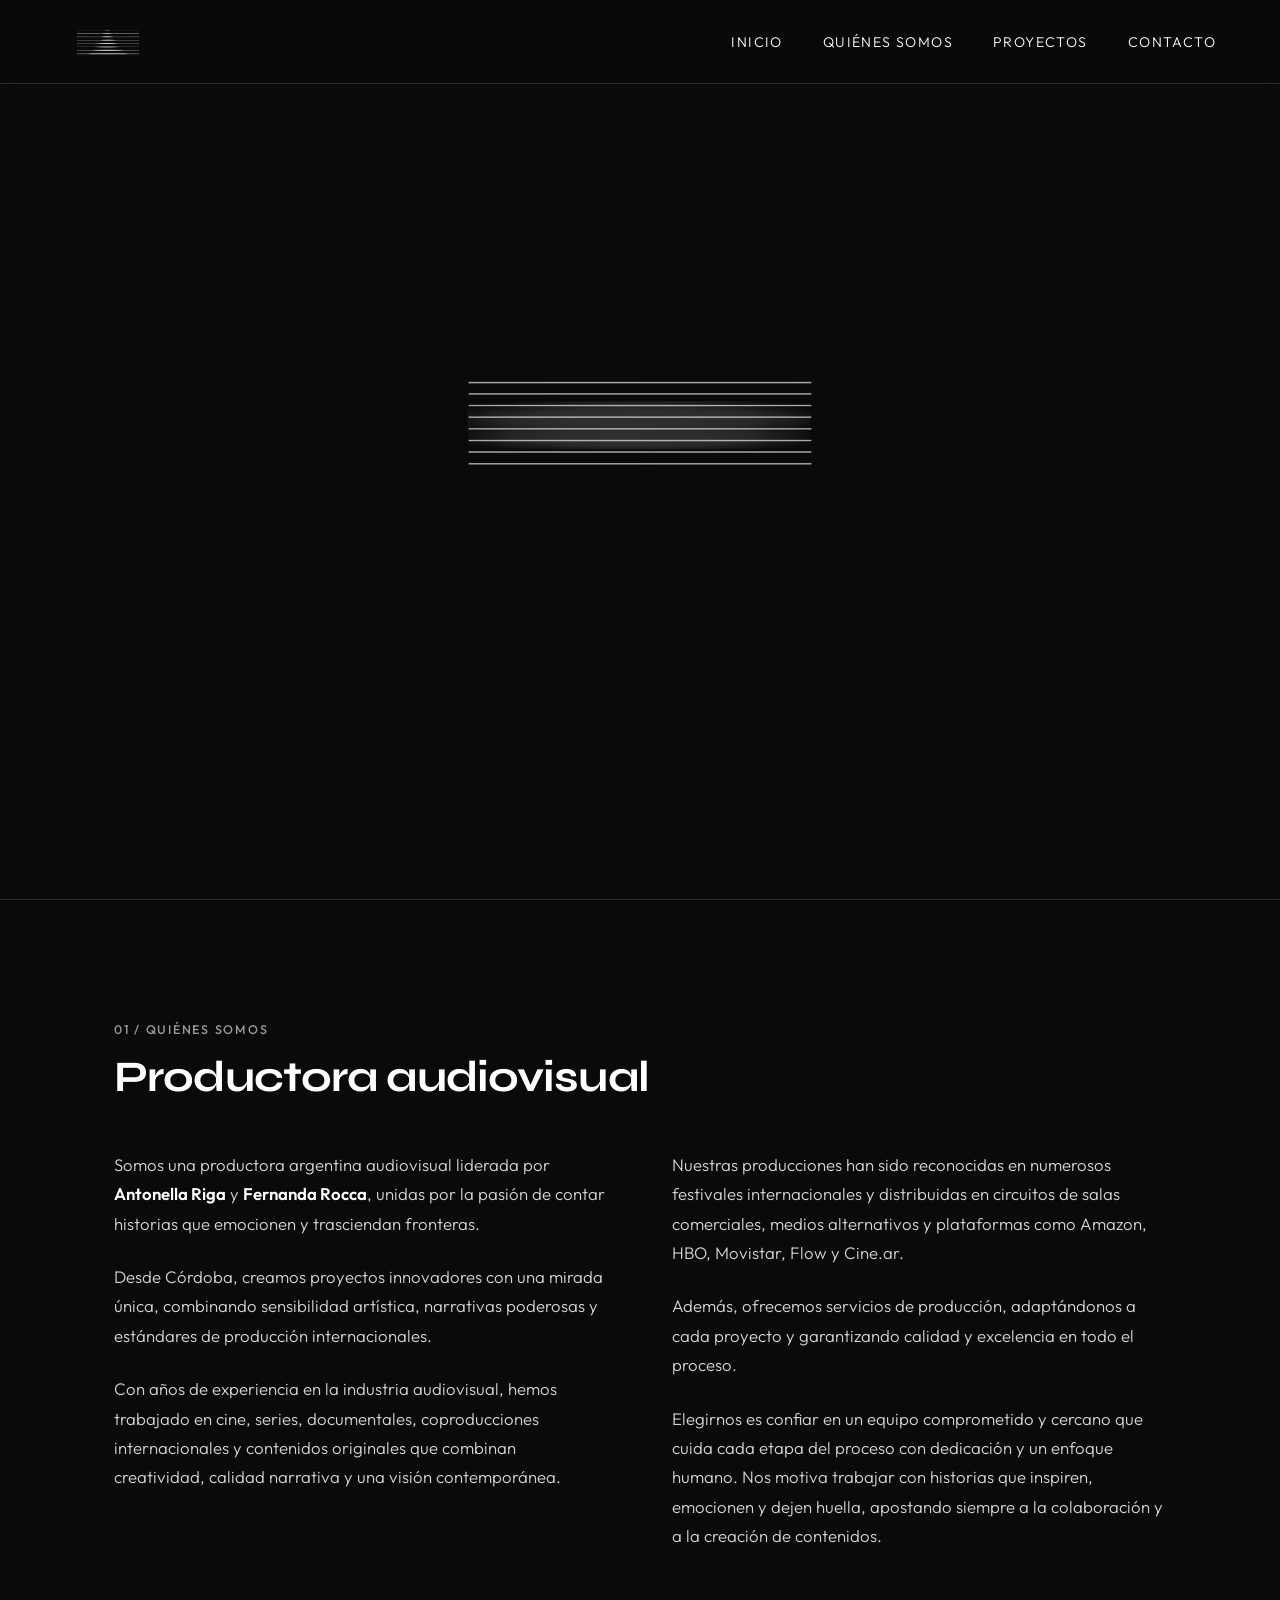
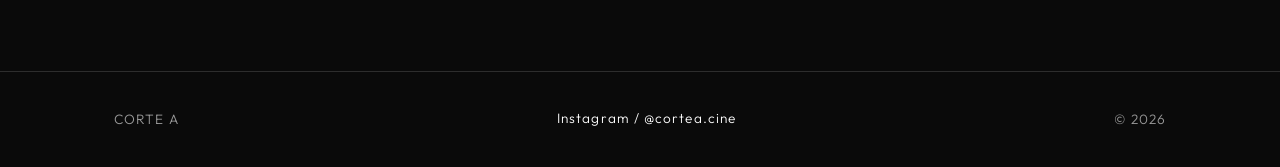
<file: index.html>
<!DOCTYPE html>
<html lang="es">
<head>
  <meta charset="UTF-8">
  <meta name="viewport" content="width=device-width, initial-scale=1.0">
  <meta name="theme-color" content="#0a0a0a">
  <title>CORTE A</title>
  
  <!-- Favicon -->
  <link rel="icon" type="image/png" href="Recursos/logo.png">
  <link rel="apple-touch-icon" href="Recursos/logo.png">
  
  <!-- Google Fonts: Syne + Outfit -->
  <link rel="preconnect" href="https://fonts.googleapis.com">
  <link rel="preconnect" href="https://fonts.gstatic.com" crossorigin>
  <link href="https://fonts.googleapis.com/css2?family=Outfit:wght@300;400;500;600&family=Syne:wght@600;700;800&display=swap" rel="stylesheet">
  
  <link rel="stylesheet" href="style.css">
</head>
<body>

  <header class="top-bar">
    <a href="#inicio" class="brand-logo" aria-label="CORTE A - Inicio">
      <img src="Recursos/logo.png" alt="CORTE A">
    </a>

    <nav class="main-nav" aria-label="Navegación principal">
      <ul>
        <li><a href="#inicio">Inicio</a></li>
        <li><a href="#quienes-somos">Quiénes somos</a></li>
        <li><a href="proyectos.html">Proyectos</a></li>
        <li><a href="contacto.html">Contacto</a></li>
      </ul>
    </nav>
  </header>

  <main>
    <section id="inicio" class="section hero">
      <div class="hero-logo-wrapper">
        <video id="introVideo" class="hero-logo-video" poster="Recursos/logo.png" autoplay muted playsinline preload="auto">
          <source src="Recursos/intro.mov" type='video/mp4; codecs="hvc1"'>
          <source src="Recursos/intro.webm" type="video/webm">
        </video>
      </div>
    </section>

    <section id="quienes-somos" class="section">
      <div class="container">
        <span class="section-label">01 / Quiénes somos</span>
        <h2>Productora audiovisual</h2>
        
        <div class="about-columns">
          <p>
            Somos una productora argentina audiovisual liderada por <strong>Antonella Riga</strong> y <strong>Fernanda Rocca</strong>, unidas por la pasión de contar historias que emocionen y trasciendan fronteras.
          </p>
          <p>
            Desde Córdoba, creamos proyectos innovadores con una mirada única, combinando sensibilidad artística, narrativas poderosas y estándares de producción internacionales.
          </p>
          <p>
            Con años de experiencia en la industria audiovisual, hemos trabajado en cine, series, documentales, coproducciones internacionales y contenidos originales que combinan creatividad, calidad narrativa y una visión contemporánea.
          </p>
          <p>
            Nuestras producciones han sido reconocidas en numerosos festivales internacionales y distribuidas en circuitos de salas comerciales, medios alternativos y plataformas como Amazon, HBO, Movistar, Flow y Cine.ar.
          </p>
          <p>
            Además, ofrecemos servicios de producción, adaptándonos a cada proyecto y garantizando calidad y excelencia en todo el proceso.
          </p>
          <p>
            Elegirnos es confiar en un equipo comprometido y cercano que cuida cada etapa del proceso con dedicación y un enfoque humano. Nos motiva trabajar con historias que inspiren, emocionen y dejen huella, apostando siempre a la colaboración y a la creación de contenidos.
          </p>
        </div>
      </div>
    </section>
  </main>

  <footer class="site-footer">
    <div class="container footer-inner">
      <span>CORTE A</span>
      <a href="https://www.instagram.com/cortea.cine/" target="_blank" rel="noopener noreferrer" class="footer-link">
        Instagram / @cortea.cine
      </a>
      <span>© 2026</span>
    </div>
  </footer>

  <script>
    const video = document.getElementById('introVideo');
    if (video) {
      const STOP_AT = 8.75;
      const checkFreeze = () => {
        if (video.currentTime >= STOP_AT) {
          video.pause();
          video.currentTime = STOP_AT;
          video.removeEventListener('timeupdate', checkFreeze);
        }
      };
      video.addEventListener('timeupdate', checkFreeze);
    }
  </script>

</body>
</html>
</file>
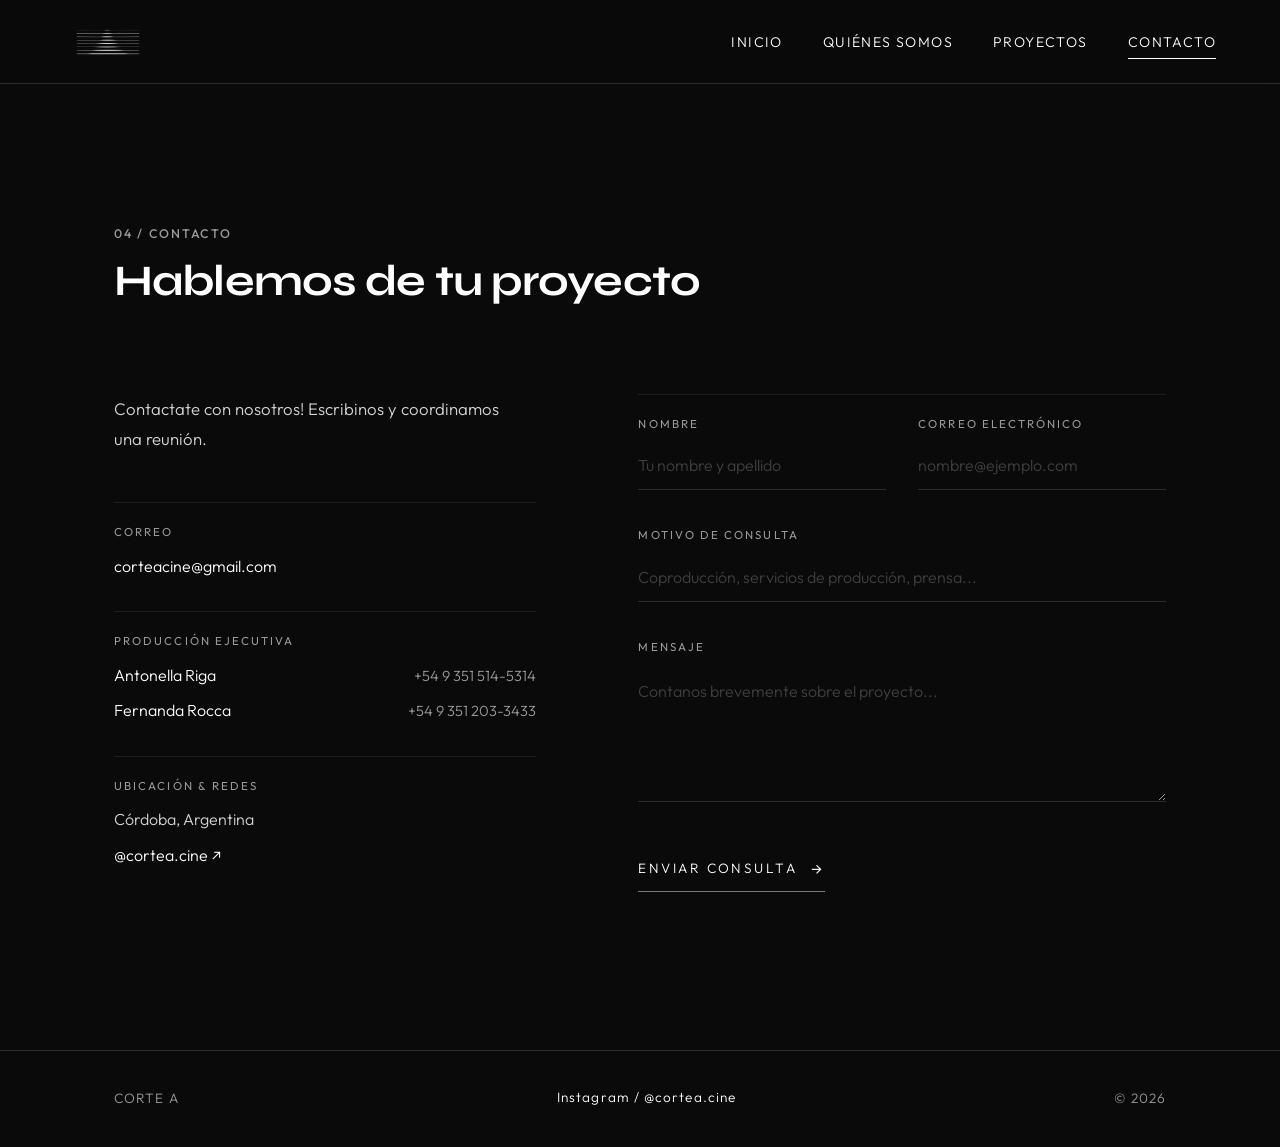
<file: contacto.html>
<!DOCTYPE html>
<html lang="es">
<head>
  <meta charset="UTF-8">
  <meta name="viewport" content="width=device-width, initial-scale=1.0">
  <title>Contacto — CORTE A</title>
  
  <!-- Favicon -->
  <link rel="icon" type="image/png" href="Recursos/logo.png">
  <link rel="apple-touch-icon" href="Recursos/logo.png">
  
  <!-- Google Fonts: Syne (títulos) + Outfit (textos) -->
  <link rel="preconnect" href="https://fonts.googleapis.com">
  <link rel="preconnect" href="https://fonts.gstatic.com" crossorigin>
  <link href="https://fonts.googleapis.com/css2?family=Outfit:wght@300;400;500;600&family=Syne:wght@600;700;800&display=swap" rel="stylesheet">
  
  <!-- Hoja de estilos principal -->
  <link rel="stylesheet" href="style.css">
</head>
<body>

  <!-- Barra superior -->
  <header class="top-bar">
    <a href="index.html#inicio" class="brand-logo" aria-label="CORTE A - Inicio">
      <img src="Recursos/logo.png" alt="CORTE A">
    </a>

    <nav class="main-nav" aria-label="Navegación principal">
      <ul>
        <li><a href="index.html#inicio">Inicio</a></li>
        <li><a href="index.html#quienes-somos">Quiénes somos</a></li>
        <li><a href="proyectos.html">Proyectos</a></li>
        <li><a href="contacto.html" class="active">Contacto</a></li>
      </ul>
    </nav>
  </header>

  <!-- Contenido principal -->
  <main class="page-main">
    <section id="contacto" class="section contact-section">
      <div class="container">
        <span class="section-label">04 / Contacto</span>
        <h2>Hablemos de tu proyecto</h2>

        <div class="contact-layout">
          <!-- Columna izquierda: Datos directos con aire -->
          <div class="contact-details">
            <p class="contact-intro">
              Contactate con nosotros! Escribinos y coordinamos una reunión.
            </p>

            <div class="contact-blocks">
              <div class="contact-item">
                <span class="contact-item-label">Correo</span>
                <a href="mailto:corteacine@gmail.com" class="contact-value">corteacine@gmail.com</a>
              </div>

              <div class="contact-item">
                <span class="contact-item-label">Producción ejecutiva</span>
                <div class="contact-phones">
                  <a href="tel:+5493515145314" class="contact-value">
                    Antonella Riga <span class="phone-num">+54 9 351 514-5314</span>
                  </a>
                  <a href="tel:+5493512033433" class="contact-value">
                    Fernanda Rocca <span class="phone-num">+54 9 351 203-3433</span>
                  </a>
                </div>
              </div>

              <div class="contact-item">
                <span class="contact-item-label">Ubicación & Redes</span>
                <div class="contact-phones">
                  <span class="contact-value muted">Córdoba, Argentina</span>
                  <a href="https://www.instagram.com/cortea.cine/" target="_blank" rel="noopener noreferrer" class="contact-value">
                    @cortea.cine ↗
                  </a>
                </div>
              </div>
            </div>
          </div>

          <!-- Columna derecha: Formulario minimalista -->
          <form id="contactForm" class="contact-form" action="https://formsubmit.co/ajax/corteacine@gmail.com" method="POST">
            <input type="hidden" name="_subject" value="Nueva consulta desde la web — CORTE A">
            <input type="hidden" name="_template" value="table">
            <input type="text" name="_honey" style="display:none">

            <div class="form-row">
              <div class="form-group">
                <label for="nombre">Nombre</label>
                <input type="text" id="nombre" name="Nombre" required placeholder="Tu nombre y apellido">
              </div>

              <div class="form-group">
                <label for="email">Correo electrónico</label>
                <input type="email" id="email" name="Email" required placeholder="nombre@ejemplo.com">
              </div>
            </div>

            <div class="form-group">
              <label for="asunto">Motivo de consulta</label>
              <input type="text" id="asunto" name="Asunto" required placeholder="Coproducción, servicios de producción, prensa...">
            </div>

            <div class="form-group">
              <label for="mensaje">Mensaje</label>
              <textarea id="mensaje" name="Mensaje" rows="4" required placeholder="Contanos brevemente sobre el proyecto..."></textarea>
            </div>

            <div class="form-footer">
              <button type="submit" id="submitBtn" class="btn-submit">
                <span class="btn-label">Enviar consulta</span>
                <span class="btn-arrow">→</span>
              </button>
              <p id="formStatus" class="form-status" role="status" aria-live="polite"></p>
            </div>
          </form>
        </div>
      </div>
    </section>
  </main>

  <!-- Pie de página -->
  <footer class="site-footer">
    <div class="container footer-inner">
      <span>CORTE A</span>
      <a href="https://www.instagram.com/cortea.cine/" target="_blank" rel="noopener noreferrer" class="footer-link">
        Instagram / @cortea.cine
      </a>
      <span>© 2026</span>
    </div>
  </footer>

  <!-- Script para envío sin recargar la página -->
  <script>
    const form = document.getElementById('contactForm');
    const submitBtn = document.getElementById('submitBtn');
    const btnLabel = submitBtn.querySelector('.btn-label');
    const formStatus = document.getElementById('formStatus');

    form.addEventListener('submit', async (e) => {
      e.preventDefault();
      submitBtn.disabled = true;
      btnLabel.textContent = 'Enviando';
      formStatus.textContent = '';
      formStatus.className = 'form-status';

      try {
        const response = await fetch(form.action, {
          method: 'POST',
          body: new FormData(form),
          headers: { 'Accept': 'application/json' }
        });

        if (response.ok) {
          formStatus.textContent = 'Mensaje enviado con éxito. Nos pondremos en contacto a la brevedad.';
          formStatus.classList.add('is-success');
          form.reset();
        } else {
          throw new Error('Error en el envío');
        }
      } catch (error) {
        formStatus.textContent = 'Hubo un problema al enviar el mensaje. Por favor, escribinos directamente a corteacine@gmail.com.';
        formStatus.classList.add('is-error');
      } finally {
        submitBtn.disabled = false;
        btnLabel.textContent = 'Enviar consulta';
      }
    });
  </script>

</body>
</html>
</file>
<file: style.css>
/* ==========================================================================
   VARIABLES GLOBALES
   ========================================================================== */
:root {
  --bg-color: #0a0a0a;
  --header-bg: rgba(10, 10, 10, 0.88);
  --text-main: #ffffff;
  --text-secondary: #d4d4d4;
  --text-muted: #9a9a9a;
  --border-color: rgba(255, 255, 255, 0.14);

  --font-display: 'Syne', sans-serif;
  --font-body: 'Outfit', -apple-system, BlinkMacSystemFont, sans-serif;

  --logo-max-width: 1360px;
  --header-height: 84px;
  --container-max: 1180px;
  --side-padding: clamp(18px, 5vw, 64px);
}

/* ==========================================================================
   RESET Y BASE
   ========================================================================== */
*, *::before, *::after {
  box-sizing: border-box;
  margin: 0;
  padding: 0;
}

html {
  scroll-behavior: smooth;
  font-size: 16px;
}

body {
  background-color: var(--bg-color);
  color: var(--text-main);
  font-family: var(--font-body);
  font-weight: 400;
  line-height: 1.6;
  -webkit-font-smoothing: antialiased;
  -webkit-tap-highlight-color: transparent;
  overflow-x: hidden;
}

a {
  color: inherit;
  text-decoration: none;
  touch-action: manipulation;
}

ul {
  list-style: none;
}

/* ==========================================================================
   BARRA SUPERIOR (TOP BAR)
   ========================================================================== */
.top-bar {
  position: fixed;
  inset: 0 0 auto 0;
  height: var(--header-height);
  padding: 0 var(--side-padding);
  display: flex;
  align-items: center;
  justify-content: space-between;
  gap: 16px;
  border-bottom: 1px solid var(--border-color);
  background-color: var(--header-bg);
  backdrop-filter: blur(10px);
  -webkit-backdrop-filter: blur(10px);
  z-index: 100;
}

.brand-logo {
  display: flex;
  align-items: center;
  flex-shrink: 0;
  transition: opacity 0.2s ease;
}

.brand-logo:hover {
  opacity: 0.75;
}

.brand-logo img {
  height: 56px;
  width: auto;
  display: block;
}

.main-nav ul {
  display: flex;
  align-items: center;
  gap: clamp(14px, 3.5vw, 40px);
}

.main-nav a {
  position: relative;
  padding: 8px 0;
  font-size: 0.88rem;
  font-weight: 300;
  letter-spacing: 0.1em;
  text-transform: uppercase;
  white-space: nowrap;
}

.main-nav a::after,
.footer-link::after {
  content: '';
  position: absolute;
  left: 0;
  bottom: 0;
  width: 0;
  height: 1px;
  background-color: var(--text-main);
  transition: width 0.25s ease;
}

.main-nav a:hover::after,
.main-nav a.active::after,
.footer-link:hover::after {
  width: 100%;
}

/* ==========================================================================
   ESTRUCTURA GENERAL
   ========================================================================== */
.container {
  width: 100%;
  max-width: var(--container-max);
  margin: 0 auto;
  padding: 0 var(--side-padding);
}

.page-main {
  padding-top: var(--header-height);
}

.section {
  padding: clamp(72px, 10vw, 120px) 0;
  border-bottom: 1px solid var(--border-color);
  scroll-margin-top: var(--header-height);
}

.section-label {
  display: block;
  font-size: 0.78rem;
  font-weight: 500;
  letter-spacing: 0.14em;
  text-transform: uppercase;
  color: var(--text-muted);
  margin-bottom: 14px;
}

h2 {
  font-family: var(--font-display);
  font-size: clamp(1.85rem, 3.4vw, 2.75rem);
  font-weight: 700;
  line-height: 1.1;
  letter-spacing: -0.02em;
  margin-bottom: clamp(32px, 5vw, 48px);
}

/* ==========================================================================
   1. INICIO (HERO)
   ========================================================================== */
.hero {
  min-height: 100svh;
  padding: var(--header-height) var(--side-padding) 0;
  display: flex;
  align-items: center;
  justify-content: center;
}

.hero-logo-wrapper {
  width: 100%;
  max-width: var(--logo-max-width);
}

.hero-logo-video {
  width: 100%;
  height: auto;
  display: block;
  pointer-events: none;
  user-select: none;
}

/* ==========================================================================
   2. QUIÉNES SOMOS
   ========================================================================== */
.about-columns {
  columns: 2;
  column-gap: clamp(36px, 5vw, 68px);
}

.about-columns p {
  font-size: 1.05rem;
  font-weight: 300;
  line-height: 1.75;
  color: var(--text-secondary);
  margin-bottom: 24px;
  break-inside: avoid;
}

.about-columns p:last-child {
  margin-bottom: 0;
}

.about-columns strong {
  font-weight: 600;
  color: var(--text-main);
}

/* ==========================================================================
   3. PROYECTOS (GRILLA DE PÓSTERS 591x846)
   ========================================================================== */
.posters-grid {
  display: grid;
  grid-template-columns: repeat(3, 1fr);
  gap: clamp(28px, 3.5vw, 44px) clamp(20px, 2.8vw, 36px);
}

.poster-card {
  display: flex;
  flex-direction: column;
  cursor: pointer;
  touch-action: manipulation;
}

.poster-frame {
  width: 100%;
  aspect-ratio: 591 / 846;
  background-color: rgba(255, 255, 255, 0.03);
  border: 1px solid var(--border-color);
  overflow: hidden;
  margin-bottom: 16px;
  transition: border-color 0.3s ease;
}

.poster-frame img {
  width: 100%;
  height: 100%;
  object-fit: cover;
  display: block;
  transition: transform 0.5s ease;
}

.poster-card:hover .poster-frame {
  border-color: rgba(255, 255, 255, 0.45);
}

.poster-card:hover .poster-frame img {
  transform: scale(1.025);
}

.poster-meta h3 {
  font-family: var(--font-display);
  font-size: 1.05rem;
  font-weight: 700;
  line-height: 1.3;
  letter-spacing: -0.01em;
  margin-bottom: 4px;
}

.poster-meta span {
  font-size: 0.85rem;
  font-weight: 300;
  color: var(--text-muted);
}

/* ==========================================================================
   MODAL DE PROYECTOS
   ========================================================================== */
.modal-backdrop {
  position: fixed;
  inset: 0;
  background-color: rgba(0, 0, 0, 0.86);
  backdrop-filter: blur(8px);
  -webkit-backdrop-filter: blur(8px);
  display: flex;
  align-items: center;
  justify-content: center;
  padding: 20px;
  opacity: 0;
  visibility: hidden;
  transition: opacity 0.25s ease, visibility 0.25s ease;
  z-index: 200;
}

.modal-backdrop.is-open {
  opacity: 1;
  visibility: visible;
}

.modal-window {
  position: relative;
  width: 100%;
  max-width: 860px;
  max-height: 88svh;
  overflow-y: auto;
  overscroll-behavior: contain;
  background-color: #111111;
  border: 1px solid rgba(255, 255, 255, 0.18);
  padding: clamp(22px, 4vw, 42px);
  transform: translateY(12px);
  transition: transform 0.25s ease;
}

.modal-backdrop.is-open .modal-window {
  transform: translateY(0);
}

.modal-close {
  position: absolute;
  top: 14px;
  right: 16px;
  width: 36px;
  height: 36px;
  background: none;
  border: none;
  color: var(--text-muted);
  font-size: 1.75rem;
  line-height: 1;
  cursor: pointer;
  touch-action: manipulation;
  transition: color 0.2s ease;
}

.modal-close:hover {
  color: var(--text-main);
}

.modal-body {
  display: grid;
  grid-template-columns: 230px 1fr;
  gap: clamp(24px, 4vw, 40px);
  align-items: start;
}

.modal-poster {
  width: 100%;
  aspect-ratio: 591 / 846;
  border: 1px solid var(--border-color);
  overflow: hidden;
}

.modal-poster img {
  width: 100%;
  height: 100%;
  object-fit: cover;
  display: block;
}

.modal-info h3 {
  font-family: var(--font-display);
  font-size: clamp(1.3rem, 2.5vw, 1.85rem);
  font-weight: 700;
  line-height: 1.15;
  letter-spacing: -0.02em;
  margin-bottom: 8px;
  padding-right: 32px;
}

.modal-meta-line {
  font-size: 0.9rem;
  color: var(--text-muted);
  margin-bottom: 20px;
  padding-bottom: 14px;
  border-bottom: 1px solid var(--border-color);
}

.modal-synopsis {
  font-size: 0.98rem;
  font-weight: 300;
  line-height: 1.7;
  color: var(--text-secondary);
  margin-bottom: 22px;
}

.modal-specs {
  display: flex;
  flex-direction: column;
  gap: 8px;
  padding-top: 16px;
  border-top: 1px solid var(--border-color);
  font-size: 0.88rem;
  font-weight: 300;
  line-height: 1.55;
  color: var(--text-secondary);
}

.modal-specs strong {
  font-weight: 500;
  color: var(--text-main);
}

.modal-trailer-btn {
  display: inline-block;
  margin-top: 24px;
  padding: 10px 20px;
  border: 1px solid rgba(255, 255, 255, 0.35);
  font-size: 0.82rem;
  letter-spacing: 0.1em;
  text-transform: uppercase;
  transition: background-color 0.2s ease, color 0.2s ease, border-color 0.2s ease;
}

.modal-trailer-btn:hover {
  background-color: var(--text-main);
  color: var(--bg-color);
  border-color: var(--text-main);
}

/* ==========================================================================
   4. CONTACTO (ESTÉTICA EDITORIAL MINIMALISTA)
   ========================================================================== */
.contact-section {
  padding-block: clamp(84px, 12vw, 140px);
}

.contact-section h2 {
  max-width: 620px;
  margin-bottom: clamp(48px, 7vw, 88px);
}

.contact-layout {
  display: grid;
  grid-template-columns: 1fr 1.25fr;
  gap: clamp(48px, 8vw, 120px);
  align-items: start;
}

.contact-intro {
  font-size: 1.05rem;
  font-weight: 300;
  line-height: 1.8;
  color: var(--text-secondary);
  margin-bottom: 48px;
  max-width: 400px;
}

.contact-blocks {
  display: flex;
  flex-direction: column;
  gap: 32px;
}

.contact-item {
  padding-top: 20px;
  border-top: 1px solid rgba(255, 255, 255, 0.08);
}

.contact-item-label {
  display: block;
  font-size: 0.72rem;
  letter-spacing: 0.18em;
  text-transform: uppercase;
  color: var(--text-muted);
  margin-bottom: 12px;
}

.contact-phones {
  display: flex;
  flex-direction: column;
  gap: 10px;
}

.contact-value {
  display: inline-flex;
  align-items: baseline;
  justify-content: space-between;
  flex-wrap: wrap;
  gap: 8px 16px;
  font-size: 1rem;
  font-weight: 300;
  transition: color 0.25s ease;
}

a.contact-value:hover {
  color: var(--text-muted);
}

.phone-num {
  color: var(--text-muted);
  font-size: 0.92rem;
}

.contact-value.muted {
  color: var(--text-secondary);
}

.contact-form {
  display: flex;
  flex-direction: column;
  gap: 36px;
  padding-top: 20px;
  border-top: 1px solid rgba(255, 255, 255, 0.08);
}

.form-row {
  display: grid;
  grid-template-columns: 1fr 1fr;
  gap: 32px;
}

.form-group {
  display: flex;
  flex-direction: column;
  gap: 10px;
}

.form-group label {
  font-size: 0.72rem;
  letter-spacing: 0.18em;
  text-transform: uppercase;
  color: var(--text-muted);
}

.form-group input,
.form-group textarea {
  width: 100%;
  background: transparent;
  border: none;
  border-bottom: 1px solid rgba(255, 255, 255, 0.14);
  padding: 12px 0 14px;
  font-family: var(--font-body);
  font-size: max(16px, 1rem); /* Evita zoom automático en iOS */
  font-weight: 300;
  color: var(--text-main);
  border-radius: 0;
  transition: border-color 0.3s ease;
}

.form-group textarea {
  resize: vertical;
  min-height: 110px;
  line-height: 1.7;
}

.form-group input::placeholder,
.form-group textarea::placeholder {
  color: rgba(255, 255, 255, 0.22);
}

.form-group input:focus,
.form-group textarea:focus {
  outline: none;
  border-bottom-color: var(--text-main);
}

.form-footer {
  display: flex;
  flex-direction: column;
  align-items: flex-start;
  gap: 18px;
  margin-top: 8px;
}

.btn-submit {
  display: inline-flex;
  align-items: center;
  gap: 14px;
  padding: 12px 0;
  background: transparent;
  border: none;
  border-bottom: 1px solid rgba(255, 255, 255, 0.45);
  font-family: var(--font-body);
  font-size: 0.85rem;
  font-weight: 300;
  letter-spacing: 0.18em;
  text-transform: uppercase;
  color: var(--text-main);
  cursor: pointer;
  touch-action: manipulation;
  transition: border-color 0.3s ease, opacity 0.3s ease;
}

.btn-submit .btn-arrow {
  font-size: 1.05rem;
  transition: transform 0.3s ease;
}

.btn-submit:hover:not(:disabled) {
  border-bottom-color: var(--text-main);
}

.btn-submit:hover:not(:disabled) .btn-arrow {
  transform: translateX(6px);
}

.btn-submit:disabled {
  opacity: 0.4;
  cursor: not-allowed;
}

.form-status {
  font-size: 0.9rem;
  font-weight: 300;
  line-height: 1.6;
}

.form-status.is-success {
  color: var(--text-secondary);
}

.form-status.is-error {
  color: #f87171;
}

/* ==========================================================================
   FOOTER
   ========================================================================== */
.site-footer {
  padding: 36px 0;
}

.footer-inner {
  display: flex;
  justify-content: space-between;
  align-items: center;
  gap: 16px;
  font-size: 0.85rem;
  font-weight: 300;
  letter-spacing: 0.08em;
  color: var(--text-muted);
}

.footer-link {
  color: var(--text-main);
  position: relative;
  padding-bottom: 2px;
}

/* ==========================================================================
   RESPONSIVE TABLET Y CELULARES
   ========================================================================== */
@media (max-width: 900px) {
  .posters-grid {
    grid-template-columns: repeat(2, 1fr);
  }
}

@media (max-width: 768px) {
  .about-columns {
    columns: 1;
  }

  .about-columns p {
    font-size: 1rem;
    line-height: 1.7;
  }

  .contact-layout {
    grid-template-columns: 1fr;
  }
}

@media (max-width: 640px) {
  :root {
    --header-height: 66px;
  }

  .brand-logo img {
    height: 38px;
  }

  .main-nav ul {
    gap: 11px;
  }

  .main-nav a {
    font-size: 0.68rem;
    letter-spacing: 0.04em;
  }

  .posters-grid,
  .modal-body,
  .form-row {
    grid-template-columns: 1fr;
  }

  .posters-grid {
    gap: 36px;
  }

  .modal-poster {
    max-width: 170px;
  }

  .footer-inner {
    flex-direction: column;
    text-align: center;
    gap: 12px;
  }
}

@media (max-width: 390px) {
  .brand-logo img {
    height: 32px;
  }

  .main-nav ul {
    gap: 8px;
  }

  .main-nav a {
    font-size: 0.63rem;
    letter-spacing: 0.02em;
  }
}
</file>
